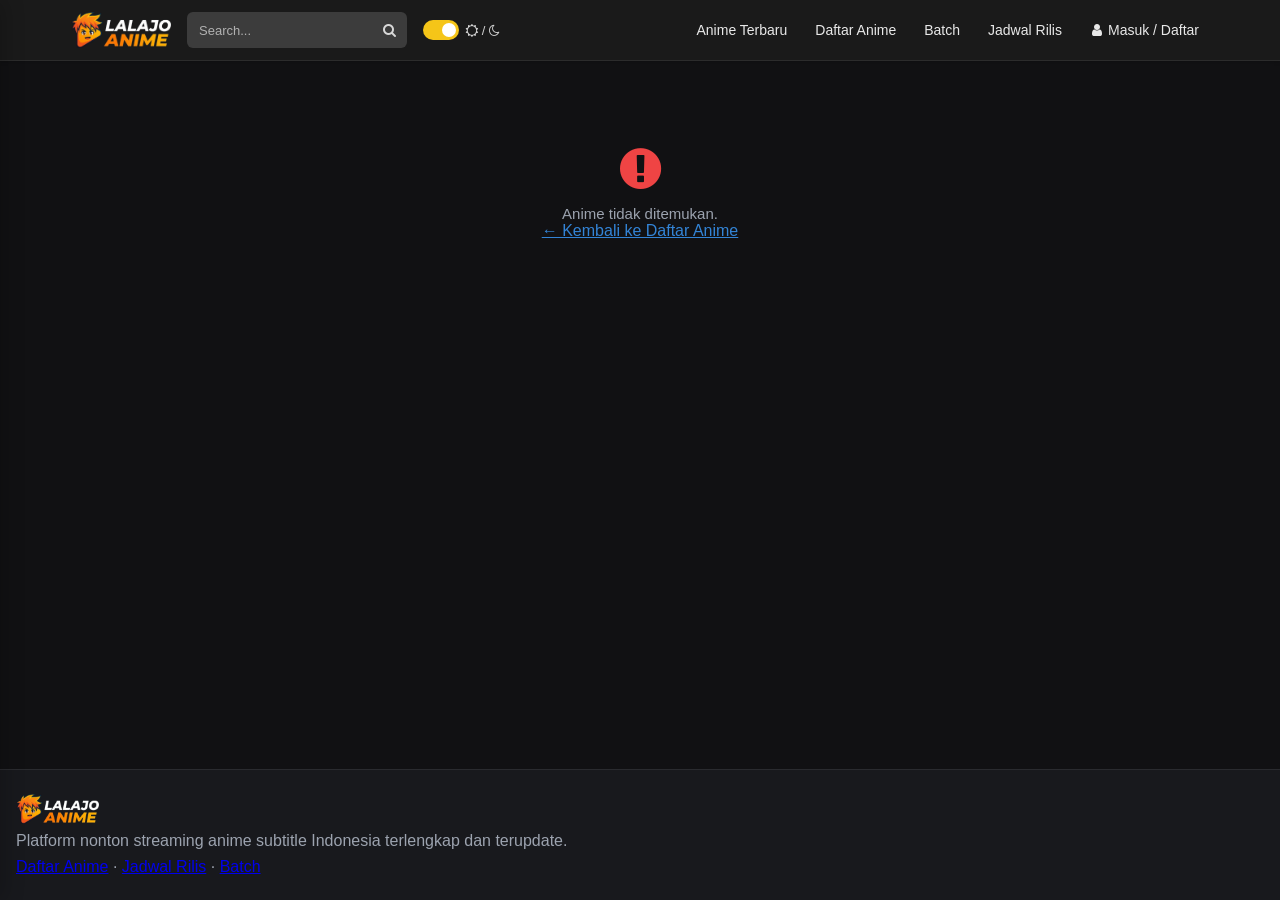
<file: pages/anime.html>
<!DOCTYPE html>
<html lang="id">
<head>
  <meta charset="UTF-8">
  <meta name="viewport" content="width=device-width, initial-scale=1.0">
  <title>Detail Anime - Lalajo Anime</title>
  <link rel="stylesheet" href="../assets/css/font-awesome.min.css">
  <link rel="stylesheet" href="../assets/css/style.css?v=1.0.3">
</head>
<body>
<script src="../assets/js/layout.js?v=1.0.3"></script>
<main id="content">
  <div id="anime-content">
    <div style="text-align:center;padding:80px;color:#9ca3af;">
      <i class="fa fa-spinner fa-spin" style="font-size:32px;"></i>
      <p style="margin-top:12px;">Memuat data anime...</p>
    </div>
  </div>
</main>
<script src="../assets/js/main.js?v=1.0.3"></script>
<script>
document.addEventListener('DOMContentLoaded', async () => {
  const params = new URLSearchParams(window.location.search);
  const slug   = params.get('slug');
  const data   = await DB.load();
  const anime  = data.find(a => a.slug === slug || String(a.id) === slug || (a.slug && slug && a.slug.toLowerCase() === slug.toLowerCase()));
  const content = document.getElementById('anime-content');

  if (!anime) {
    content.innerHTML = `<div class="no-results">
      <i class="fa fa-exclamation-circle" style="font-size:48px;color:#ef4444;"></i>
      <p>Anime tidak ditemukan.</p>
      <a href="anime-list.html" style="color:#3384d6;">← Kembali ke Daftar Anime</a>
    </div>`;
    return;
  }

  document.title = `${anime.title} - Lalajo Anime`;

  const statusLabel = anime.status === 'Currently Airing'
    ? '<span style="color:#22c55e;font-weight:700;">● Ongoing</span>'
    : '<span style="color:#9ca3af;font-weight:700;">● Completed</span>';

  const genreTags = anime.genres.map(g =>
    `<a href="anime-list.html?genre=${encodeURIComponent(g)}" class="genre-tag">${g}</a>`
  ).join('');

  const episodeList = anime.episodes_list.length
    ? anime.episodes_list.map(ep => `
        <li class="episode-item">
          <a href="watch?slug=${anime.slug}&ep=${ep.ep}">
            <span class="ep-num">${ep.ep}</span>
            ${ep.title}
          </a>
          <span class="ep-date">${ep.date}</span>
        </li>
      `).join('')
    : '<li style="padding:16px;color:#9ca3af;font-size:14px;">Belum ada episode tersedia</li>';

  // Related anime (same genre, exclude self)
  const related = data.filter(a =>
    a.slug !== slug && a.genres.some(g => anime.genres.includes(g))
  ).slice(0, 5);

  const relatedHTML = related.map(a => `
    <a href="anime?slug=${a.slug}" style="display:flex;align-items:center;gap:10px;padding:8px 0;border-bottom:1px solid rgba(255,255,255,0.06);text-decoration:none;color:inherit;">
      <img src="${a.thumbnail}" alt="${a.title}" style="width:44px;height:62px;object-fit:cover;border-radius:4px;" onerror="this.src='https://placehold.co/44x62/333/fff?text=N%2FA'">
      <div>
        <div style="font-size:13px;font-weight:600;line-height:1.3;">${a.title}</div>
        <div style="font-size:11px;color:#9ca3af;margin-top:2px;">${a.type} · ⭐ ${a.score.toFixed(2)}</div>
      </div>
    </a>
  `).join('');

  content.innerHTML = `
    <!-- Breadcrumb -->
    <nav style="font-size:13px;color:#9ca3af;margin-bottom:20px;">
      <a href="../" style="color:#3384d6;text-decoration:none;">Beranda</a> ›
      <a href="anime-list" style="color:#3384d6;text-decoration:none;">Anime</a> ›
      <span>${anime.title}</span>
    </nav>

    <div style="display:grid;grid-template-columns:1fr;gap:28px;">
      <!-- Left: poster + info -->
      <div style="display:grid;grid-template-columns:1fr;gap:24px;" class="detail-grid">

        <!-- Poster + meta col -->
        <div class="anime-poster">
          <img src="${anime.thumbnail}" alt="${anime.title}"
               style="width:100%;max-width:220px;border-radius:10px;"
               onerror="this.src='https://placehold.co/212x300/333/fff?text=N%2FA'">
          <div class="action-btns" style="margin-top:12px;display:flex;flex-direction:column;gap:8px;max-width:220px;">
            ${anime.episodes_list.length
              ? `<a href="watch?slug=${anime.slug}&ep=1" class="btn-primary">
                   <span class="fa fa-play"></span> Tonton Episode 1
                 </a>`
              : `<span class="btn-primary" style="opacity:0.5;cursor:not-allowed;">Belum Tersedia</span>`
            }
            <a href="anime-list" class="btn-secondary">
              <span class="fa fa-list"></span> Daftar Anime
            </a>
          </div>
        </div>

        <!-- Info col -->
        <div class="anime-info">
          <h1>${anime.title}</h1>

          <!-- Score bar -->
          <div style="display:flex;align-items:center;gap:16px;margin-bottom:16px;flex-wrap:wrap;">
            <div style="display:flex;align-items:center;gap:6px;background:#f5c51822;border:1px solid #f5c51844;border-radius:8px;padding:8px 14px;">
              <span style="font-size:20px;color:#f5c518;">★</span>
              <div>
                <div style="font-size:20px;font-weight:800;color:#f5c518;">${anime.score.toFixed(2)}</div>
                <div style="font-size:11px;color:#9ca3af;">Score</div>
              </div>
            </div>
            <div style="display:flex;align-items:center;gap:6px;background:#3384d622;border:1px solid #3384d644;border-radius:8px;padding:8px 14px;">
              <span style="font-size:20px;">👁</span>
              <div>
                <div style="font-size:18px;font-weight:800;">${anime.views.toLocaleString()}</div>
                <div style="font-size:11px;color:#9ca3af;">Views</div>
              </div>
            </div>
          </div>

          <ul class="anime-meta-list">
            <li><strong>Judul:</strong> ${anime.title}</li>
            <li><strong>Tipe:</strong> ${anime.type}</li>
            <li><strong>Status:</strong> ${statusLabel}</li>
            <li><strong>Episode:</strong> ${anime.episodes}</li>
            <li><strong>Studio:</strong> ${anime.studio}</li>
            <li><strong>Tahun:</strong> ${anime.year}</li>
            <li><strong>Season:</strong> ${anime.season}</li>
            ${anime.day ? `<li><strong>Jadwal Tayang:</strong> ${anime.day}, ${anime.time} WIB</li>` : ''}
          </ul>

          <div class="genre-tags">${genreTags}</div>

          <div class="synopsis-box">
            <h3>Sinopsis</h3>
            <p>${anime.synopsis}</p>
          </div>
        </div>
      </div>

      <!-- Episode list + sidebar -->
      <div style="display:grid;grid-template-columns:1fr;gap:24px;" id="bottom-grid">

        <!-- Episodes -->
        <div class="episode-section">
          <div class="section-title">Daftar Episode (${anime.episodes_list.length})</div>
          <ul class="episode-list">${episodeList}</ul>
        </div>

        <!-- Related -->
        ${related.length ? `
        <div>
          <div class="section-title">Anime Terkait</div>
          <div>${relatedHTML}</div>
        </div>` : ''}

      </div>
    </div>
  `;

  // Responsive: 2-col on wide screen
  const style = document.createElement('style');
  style.textContent = `
    @media(min-width:768px) {
      .detail-grid { grid-template-columns: 220px 1fr !important; }
      #bottom-grid { grid-template-columns: 1fr 260px !important; }
    }
  `;
  document.head.appendChild(style);
});
</script>
</body>
</html>
</file>
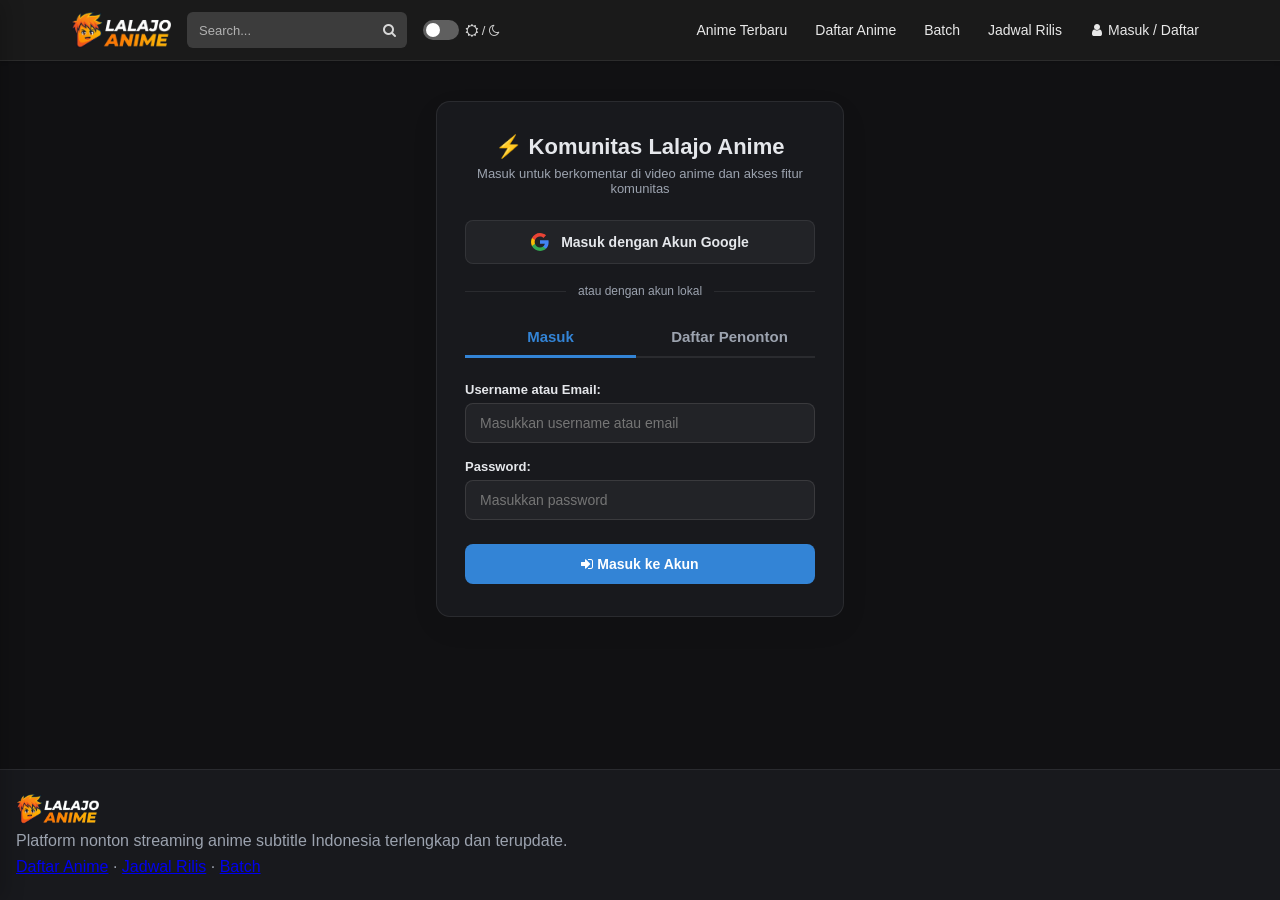
<file: pages/login.html>
<!DOCTYPE html>
<html lang="id">
<head>
  <meta charset="UTF-8">
  <meta name="viewport" content="width=device-width, initial-scale=1.0">
  <title>Masuk / Daftar - Lalajo Anime</title>
  <link rel="stylesheet" href="../assets/css/font-awesome.min.css">
  <link rel="stylesheet" href="../assets/css/style.css?v=1.0.3">
  <script src="https://accounts.google.com/gsi/client" async defer></script>
  <script>(function(){var m=localStorage.getItem('theme-mode')||'darkmode';if(m==='darkmode'||m==='dark')document.body&&document.body.classList.add('darkmode');})();</script>
  <style>
    .auth-container {
      max-width: 440px;
      margin: 40px auto;
      padding: 0 16px;
    }
    .auth-card {
      background: var(--bg-card, #fff);
      border: 1px solid var(--border-dark, #e5e7eb);
      border-radius: 14px;
      padding: 32px 28px;
      box-shadow: 0 10px 30px rgba(0,0,0,0.06);
    }
    .auth-tabs {
      display: flex;
      gap: 8px;
      border-bottom: 2px solid var(--border-dark, #e5e7eb);
      margin-bottom: 24px;
    }
    .auth-tab-btn {
      flex: 1;
      padding: 10px;
      background: none;
      border: none;
      border-bottom: 3px solid transparent;
      margin-bottom: -2px;
      font-size: 15px;
      font-weight: 700;
      color: var(--text-muted, #9ca3af);
      cursor: pointer;
      transition: all 0.2s;
    }
    .auth-tab-btn.active {
      color: var(--brand, #3384d6);
      border-bottom-color: var(--brand, #3384d6);
    }
    .btn-google {
      display: flex;
      align-items: center;
      justify-content: center;
      gap: 12px;
      width: 100%;
      padding: 12px;
      border-radius: 8px;
      border: 1px solid var(--border-dark, #e5e7eb);
      background: var(--bg-card2, #f9fafb);
      color: inherit;
      font-size: 14px;
      font-weight: 700;
      text-decoration: none;
      transition: all 0.2s;
      margin-bottom: 20px;
    }
    .btn-google:hover {
      background: rgba(128,128,128,0.1);
      border-color: #3384d6;
    }
    .auth-divider {
      display: flex;
      align-items: center;
      gap: 12px;
      margin: 20px 0;
      color: var(--text-muted, #9ca3af);
      font-size: 12px;
    }
    .auth-divider::before, .auth-divider::after {
      content: '';
      flex: 1;
      height: 1px;
      background: var(--border-dark, #e5e7eb);
    }
    .form-group {
      margin-bottom: 16px;
    }
    .form-group label {
      display: block;
      font-size: 13px;
      font-weight: 600;
      margin-bottom: 6px;
    }
    .form-control {
      width: 100%;
      padding: 11px 14px;
      border-radius: 8px;
      border: 1px solid rgba(128,128,128,0.25);
      background: var(--bg-card2, #f9fafb);
      color: inherit;
      font-size: 14px;
      outline: none;
      box-sizing: border-box;
      transition: border-color 0.2s;
    }
    .form-control:focus {
      border-color: var(--brand, #3384d6);
    }
    .btn-auth-submit {
      width: 100%;
      padding: 12px;
      border-radius: 8px;
      border: none;
      background: var(--brand, #3384d6);
      color: #fff;
      font-size: 14px;
      font-weight: 700;
      cursor: pointer;
      transition: opacity 0.2s;
      margin-top: 8px;
    }
    .btn-auth-submit:hover {
      opacity: 0.9;
    }
    .alert-box {
      padding: 10px 14px;
      border-radius: 8px;
      font-size: 13px;
      margin-bottom: 16px;
      display: none;
    }
    .alert-error {
      background: rgba(239, 68, 68, 0.12);
      border: 1px solid rgba(239, 68, 68, 0.3);
      color: #ef4444;
    }
    .alert-success {
      background: rgba(16, 185, 129, 0.12);
      border: 1px solid rgba(16, 185, 129, 0.3);
      color: #10b981;
    }
  </style>
</head>
<body>
<script src="../assets/js/layout.js?v=1.0.3"></script>

<main class="auth-container">
  <div class="auth-card">
    <div style="text-align: center; margin-bottom: 24px;">
      <h1 style="font-size: 22px; font-weight: 800; margin-bottom: 6px;">⚡ Komunitas Lalajo Anime</h1>
      <p style="font-size: 13px; color: var(--text-muted, #9ca3af);">
        Masuk untuk berkomentar di video anime dan akses fitur komunitas
      </p>
    </div>

    <!-- Google Login Button -->
    <div style="margin-bottom: 16px;">
      <button type="button" id="btn-google-login" class="btn-google" style="cursor:pointer;width:100%;margin-bottom:8px;">
        <svg width="18" height="18" viewBox="0 0 18 18">
          <path fill="#4285F4" d="M17.64 9.2c0-.637-.057-1.251-.164-1.84H9v3.481h4.844c-.209 1.125-.843 2.078-1.796 2.717v2.258h2.908c1.702-1.567 2.684-3.874 2.684-6.616z"/>
          <path fill="#34A853" d="M9 18c2.43 0 4.467-.806 5.956-2.184l-2.908-2.258c-.806.54-1.837.86-3.048.86-2.344 0-4.328-1.584-5.036-3.711H.957v2.332C2.438 15.983 5.482 18 9 18z"/>
          <path fill="#FBBC05" d="M3.964 10.707c-.18-.54-.282-1.117-.282-1.707s.102-1.167.282-1.707V4.961H.957C.347 6.173 0 7.547 0 9s.347 2.827.957 4.039l3.007-2.332z"/>
          <path fill="#EA4335" d="M9 3.58c1.321 0 2.508.454 3.44 1.345l2.582-2.58C13.463.891 11.426 0 9 0 5.482 0 2.438 2.017.957 4.961L3.964 7.293C4.672 5.166 6.656 3.58 9 3.58z"/>
        </svg>
        Masuk dengan Akun Google
      </button>

      <!-- Box Input Cepat Akun Google -->
      <div id="google-prompt-box" style="display:none;background:var(--bg-card2,#f9fafb);border:1px solid rgba(66,133,244,0.3);border-radius:10px;padding:14px;margin-top:8px;text-align:left;">
        <div style="font-size:13px;font-weight:700;color:#2563eb;margin-bottom:6px;">
          <i class="fa fa-google"></i> Masuk Instan Penonton Google
        </div>
        <p style="font-size:12px;color:var(--text-muted);margin-bottom:10px;">
          Ketik email Google / Gmail Anda untuk langsung masuk sebagai penonton:
        </p>
        <div style="display:flex;gap:8px;">
          <input type="email" id="google-email-input" class="form-control" placeholder="nama@gmail.com" style="flex-grow:1;padding:8px 12px;font-size:13px;">
          <button type="button" id="btn-submit-google-quick" class="btn-auth-submit" style="width:auto;padding:8px 16px;font-size:13px;margin:0;">
            Masuk
          </button>
        </div>
      </div>
    </div>

    <div class="auth-divider">atau dengan akun lokal</div>

    <!-- Tabs Nav -->
    <div class="auth-tabs">
      <button class="auth-tab-btn active" id="tab-btn-login" onclick="switchAuthTab('login')">Masuk</button>
      <button class="auth-tab-btn" id="tab-btn-register" onclick="switchAuthTab('register')">Daftar Penonton</button>
    </div>

    <div id="auth-alert" class="alert-box"></div>

    <!-- Form Masuk -->
    <form id="form-login">
      <div class="form-group">
        <label for="login-username">Username atau Email:</label>
        <input type="text" id="login-username" class="form-control" placeholder="Masukkan username atau email" required>
      </div>
      <div class="form-group">
        <label for="login-password">Password:</label>
        <input type="password" id="login-password" class="form-control" placeholder="Masukkan password" required>
      </div>
      <button type="submit" class="btn-auth-submit" id="btn-submit-login">
        <span class="fa fa-sign-in"></span> Masuk ke Akun
      </button>
    </form>

    <!-- Form Daftar -->
    <form id="form-register" style="display: none;">
      <div class="form-group">
        <label for="reg-username">Username Penonton:</label>
        <input type="text" id="reg-username" class="form-control" placeholder="Nama panggilan unik" required>
      </div>
      <div class="form-group">
        <label for="reg-email">Alamat Email (Opsional):</label>
        <input type="email" id="reg-email" class="form-control" placeholder="email@contoh.com">
      </div>
      <div class="form-group">
        <label for="reg-password">Password:</label>
        <input type="password" id="reg-password" class="form-control" placeholder="Minimal 4 karakter" required>
      </div>
      <button type="submit" class="btn-auth-submit" id="btn-submit-reg">
        <span class="fa fa-user-plus"></span> Daftar sebagai Penonton
      </button>
      <div style="margin-top: 14px; font-size: 12px; color: var(--text-muted); text-align: center;">
        Pendaftaran gratis dan langsung aktif.
      </div>
    </form>

  </div>
</main>

<script>
function showAlert(msg, isError = true) {
  const alertEl = document.getElementById('auth-alert');
  alertEl.textContent = msg;
  alertEl.className = 'alert-box ' + (isError ? 'alert-error' : 'alert-success');
  alertEl.style.display = 'block';
}

function decodeJwt(token) {
  try {
    const base64Url = token.split('.')[1];
    const base64 = base64Url.replace(/-/g, '+').replace(/_/g, '/');
    const jsonPayload = decodeURIComponent(atob(base64).split('').map(function(c) {
      return '%' + ('00' + c.charCodeAt(0).toString(16)).slice(-2);
    }).join(''));
    return JSON.parse(jsonPayload);
  } catch(e) {
    return null;
  }
}

function getRedirectUrl(role) {
  const inPages = window.location.pathname.includes('/pages/');
  if (role === 'admin') {
    return inPages ? 'admin.html' : '/admin';
  }
  return inPages ? 'user.html' : '/user';
}

window.handleGoogleCredentialResponse = async function(response) {
  if (!response || !response.credential) {
    showAlert('Gagal membaca kredensial Google');
    return;
  }
  showAlert('Memverifikasi akun Google...', false);

  let user = null;
  const payload = decodeJwt(response.credential);
  if (payload) {
    const uname = payload.name || (payload.email ? payload.email.split('@')[0] : 'Penonton');
    user = {
      id: payload.sub || Date.now(),
      username: uname,
      email: payload.email || '',
      avatar: payload.picture || `https://api.dicebear.com/7.x/adventurer/svg?seed=${uname}`,
      role: 'user',
      google_id: payload.sub
    };
  }

  try {
    const res = await fetch('/api/auth/google/verify', {
      method: 'POST',
      headers: { 'Content-Type': 'application/json' },
      body: JSON.stringify({ credential: response.credential })
    });
    if (res.ok) {
      const data = await res.json();
      if (data.status === 'success' && data.user) user = data.user;
    }
  } catch(e) {}

  if (!user) {
    showAlert('Gagal memproses data akun Google');
    return;
  }

  localStorage.setItem('auth_token', 'google_token_' + Date.now());
  localStorage.setItem('auth_user', JSON.stringify(user));
  showAlert('Login Google berhasil! Mengalihkan...', false);

  setTimeout(() => {
    window.location.href = getRedirectUrl(user.role);
  }, 500);
};

const googleBtn = document.getElementById('btn-google-login');
const googlePromptBox = document.getElementById('google-prompt-box');
const googleInput = document.getElementById('google-email-input');
const googleSubmit = document.getElementById('btn-submit-google-quick');

googleBtn?.addEventListener('click', () => {
  if (!googlePromptBox) return;
  if (googlePromptBox.style.display === 'none') {
    googlePromptBox.style.display = 'block';
    googleInput?.focus();
  } else {
    googlePromptBox.style.display = 'none';
  }
});

function loginWithGoogleEmail(emailStr) {
  if (!emailStr || !emailStr.trim()) {
    showAlert('Masukkan alamat email Google / Gmail');
    return;
  }
  const cleanEmail = emailStr.trim();
  const uname = cleanEmail.split('@')[0] || 'Penonton';
  const user = {
    id: Date.now(),
    username: uname,
    email: cleanEmail,
    avatar: `https://api.dicebear.com/7.x/adventurer/svg?seed=${uname}`,
    role: 'user',
    google_id: 'google_' + Date.now()
  };
  localStorage.setItem('auth_token', 'google_token_' + Date.now());
  localStorage.setItem('auth_user', JSON.stringify(user));
  showAlert('Login dengan akun Google (' + cleanEmail + ') berhasil! Mengalihkan...', false);
  setTimeout(() => {
    window.location.href = getRedirectUrl('user');
  }, 500);
}

googleSubmit?.addEventListener('click', () => {
  if (googleInput) loginWithGoogleEmail(googleInput.value);
});

googleInput?.addEventListener('keydown', (e) => {
  if (e.key === 'Enter') {
    e.preventDefault();
    loginWithGoogleEmail(googleInput.value);
  }
});

function switchAuthTab(tab) {
  const btnLogin = document.getElementById('tab-btn-login');
  const btnReg = document.getElementById('tab-btn-register');
  const formLogin = document.getElementById('form-login');
  const formReg = document.getElementById('form-register');
  const alertEl = document.getElementById('auth-alert');
  alertEl.style.display = 'none';

  if (tab === 'login') {
    btnLogin.classList.add('active');
    btnReg.classList.remove('active');
    formLogin.style.display = 'block';
    formReg.style.display = 'none';
  } else {
    btnReg.classList.add('active');
    btnLogin.classList.remove('active');
    formReg.style.display = 'block';
    formLogin.style.display = 'none';
  }
}

// Redirect jika sudah login
async function checkExistingSession() {
  const token = localStorage.getItem('auth_token');
  const rawUser = localStorage.getItem('auth_user');
  let user = null;
  if (rawUser) {
    try { user = JSON.parse(rawUser); } catch(e) {}
  }
  if (token && user) {
    window.location.href = getRedirectUrl(user.role);
  }
}

// Handler Submit Login
document.getElementById('form-login').addEventListener('submit', async (e) => {
  e.preventDefault();
  const username = document.getElementById('login-username').value.trim();
  const password = document.getElementById('login-password').value.trim();
  const btn = document.getElementById('btn-submit-login');

  btn.disabled = true;
  btn.textContent = 'Memproses...';

  try {
    let data = null;
    try {
      const res = await fetch('/api/auth/login', {
        method: 'POST',
        headers: { 'Content-Type': 'application/json' },
        body: JSON.stringify({ username, password })
      });
      if (res.ok) {
        data = await res.json();
      } else {
        const errData = await res.json().catch(() => null);
        if (errData && errData.message) var serverErrMsg = errData.message;
      }
    } catch (e) {}

    if (!data || data.status !== 'success') {
      if (username.toLowerCase() === 'ezakasep' && password === 'ezakasep') {
        data = {
          status: 'success',
          token: 'local_admin_token',
          user: { id: 1, username: 'ezakasep', role: 'admin', avatar: 'https://api.dicebear.com/7.x/bottts/svg?seed=ezakasep' }
        };
      } else {
        let users = JSON.parse(localStorage.getItem('local_users') || '[]');
        if (!users.length) {
          try {
            const fRes = await fetch('../data/users.json?t=' + Date.now());
            if (fRes.ok) users = await fRes.json();
          } catch(e) {}
        }
        const found = users.find(u => {
          const uMatch = (u.username || '').toLowerCase() === username.toLowerCase();
          const eMatch = u.email && (u.email || '').toLowerCase() === username.toLowerCase();
          const pMatch = String(u.password || '').trim() === password;
          return (uMatch || eMatch) && pMatch;
        });

        if (found) {
          data = {
            status: 'success',
            token: 'local_token_' + found.id,
            user: { id: found.id, username: found.username, role: found.role || 'user', avatar: found.avatar || `https://api.dicebear.com/7.x/adventurer/svg?seed=${found.username}` }
          };
        } else {
          throw new Error(serverErrMsg || (data && data.message) || 'Username atau password salah');
        }
      }
    }

    localStorage.setItem('auth_token', data.token);
    localStorage.setItem('auth_user', JSON.stringify(data.user));
    showAlert('Login berhasil! Mengalihkan...', false);

    setTimeout(() => {
      if (data.user.role === 'admin') {
        sessionStorage.setItem('admin_logged_in', 'true');
        window.location.href = getRedirectUrl('admin');
      } else {
        window.location.href = getRedirectUrl('user');
      }
    }, 500);
  } catch (err) {
    showAlert(err.message);
  } finally {
    btn.disabled = false;
    btn.innerHTML = '<span class="fa fa-sign-in"></span> Masuk ke Akun';
  }
});

// Handler Submit Register
document.getElementById('form-register').addEventListener('submit', async (e) => {
  e.preventDefault();
  const username = document.getElementById('reg-username').value.trim();
  const email = document.getElementById('reg-email').value.trim();
  const password = document.getElementById('reg-password').value;
  const btn = document.getElementById('btn-submit-reg');

  if (password.length < 4) {
    showAlert('Password minimal 4 karakter');
    return;
  }

  btn.disabled = true;
  btn.textContent = 'Mendaftarkan...';

  try {
    let data = null;
    try {
      const res = await fetch('/api/auth/register', {
        method: 'POST',
        headers: { 'Content-Type': 'application/json' },
        body: JSON.stringify({ username, email, password })
      });
      if (res.ok) data = await res.json();
    } catch (e) {}

    if (!data || data.status !== 'success') {
      const users = JSON.parse(localStorage.getItem('local_users') || '[]');
      if (users.some(u => u.username.toLowerCase() === username.toLowerCase())) {
        throw new Error('Username sudah digunakan');
      }
      const newUser = {
        id: Date.now(),
        username,
        email,
        password,
        role: 'user',
        avatar: 'https://api.dicebear.com/7.x/adventurer/svg?seed=' + username
      };
      users.push(newUser);
      localStorage.setItem('local_users', JSON.stringify(users));
      data = {
        status: 'success',
        token: 'local_token_' + newUser.id,
        user: { id: newUser.id, username: newUser.username, role: 'user', avatar: newUser.avatar }
      };
    }

    localStorage.setItem('auth_token', data.token);
    localStorage.setItem('auth_user', JSON.stringify(data.user));
    showAlert('Akun penonton berhasil dibuat! Mengalihkan...', false);

    setTimeout(() => {
      window.location.href = getRedirectUrl('user');
    }, 500);
  } catch (err) {
    showAlert(err.message);
  } finally {
    btn.disabled = false;
    btn.innerHTML = '<span class="fa fa-user-plus"></span> Daftar sebagai Penonton';
  }
});

document.addEventListener('DOMContentLoaded', () => {
  const params = new URLSearchParams(window.location.search);
  const tokenFromUrl = params.get('auth_token');
  if (tokenFromUrl) {
    localStorage.setItem('auth_token', tokenFromUrl);
    window.location.href = 'user.html';
    return;
  }
  if (params.get('tab') === 'register') {
    switchAuthTab('register');
  }
  if (params.get('error')) {
    showAlert('Otentikasi gagal: ' + params.get('error'));
  }
  checkExistingSession();
});
</script>
</body>
</html>
</file>
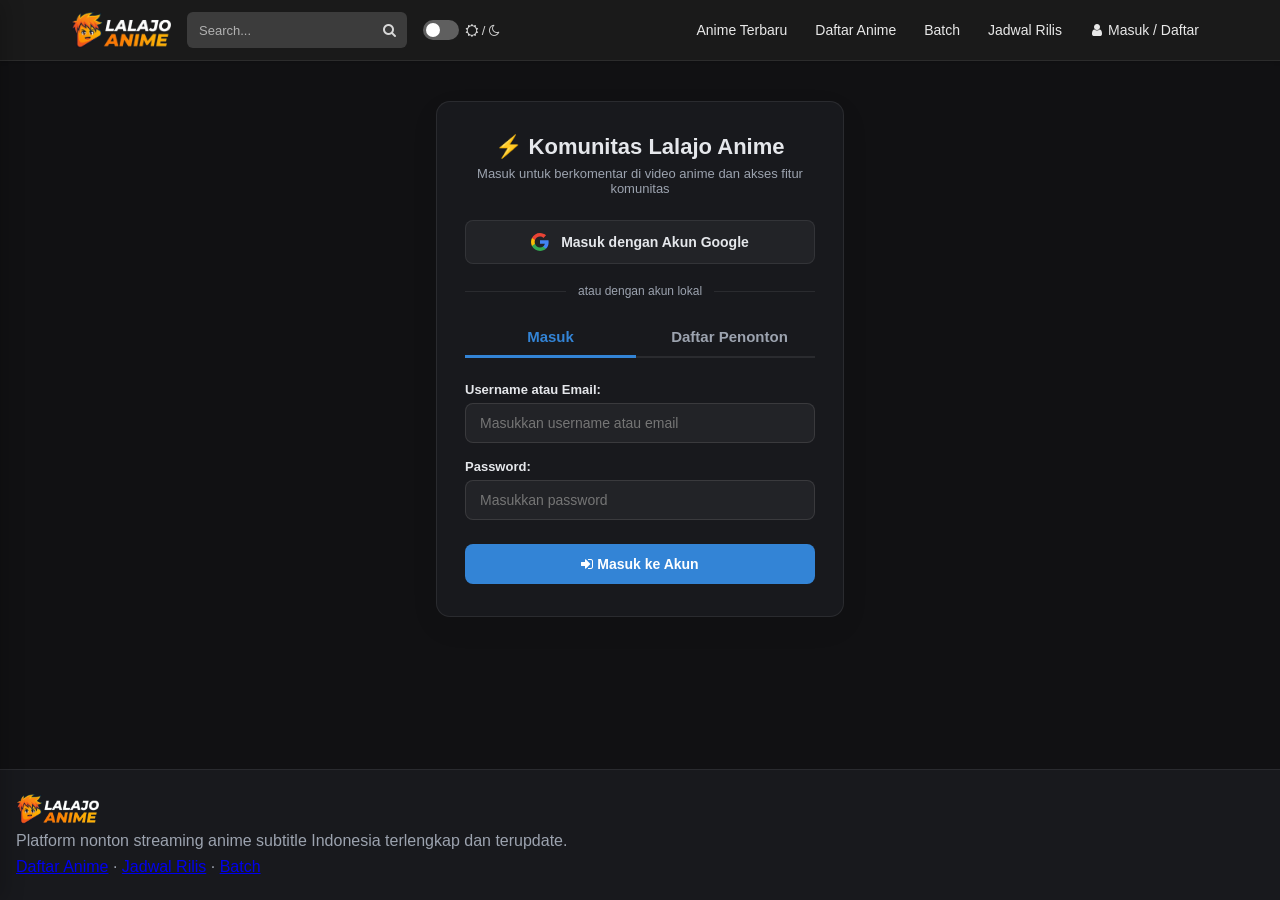
<file: pages/user.html>
<!DOCTYPE html>
<html lang="id">
<head>
  <meta charset="UTF-8">
  <meta name="viewport" content="width=device-width, initial-scale=1.0">
  <title>Profil Saya - Lalajo Anime</title>
  <link rel="stylesheet" href="../assets/css/font-awesome.min.css">
  <link rel="stylesheet" href="../assets/css/style.css?v=1.0.3">
  <script>(function(){var m=localStorage.getItem('theme-mode')||'darkmode';if(m==='darkmode'||m==='dark')document.body&&document.body.classList.add('darkmode');})();</script>
  <style>
    .user-profile-container {
      max-width: 860px;
      margin: 32px auto;
      padding: 0 16px;
    }
    .profile-card {
      background: var(--bg-card, #fff);
      border: 1px solid var(--border-dark, #e5e7eb);
      border-radius: 14px;
      padding: 28px;
      margin-bottom: 24px;
      box-shadow: 0 4px 20px rgba(0,0,0,0.03);
    }
    .profile-header {
      display: flex;
      align-items: center;
      gap: 20px;
      flex-wrap: wrap;
    }
    .profile-avatar {
      width: 84px;
      height: 84px;
      border-radius: 50%;
      border: 3px solid var(--brand, #3384d6);
      object-fit: cover;
      background: #1e1e2e;
    }
    .role-badge {
      display: inline-block;
      padding: 3px 10px;
      border-radius: 20px;
      font-size: 12px;
      font-weight: 700;
    }
    .role-user {
      background: rgba(51, 132, 214, 0.15);
      color: #3384d6;
      border: 1px solid rgba(51, 132, 214, 0.3);
    }
    .role-admin {
      background: rgba(239, 68, 68, 0.15);
      color: #ef4444;
      border: 1px solid rgba(239, 68, 68, 0.3);
    }
    .activity-list {
      display: flex;
      flex-direction: column;
      gap: 12px;
    }
    .activity-item {
      padding: 14px 16px;
      background: var(--bg-card2, #f9fafb);
      border: 1px solid var(--border-dark, #e5e7eb);
      border-radius: 8px;
      display: flex;
      justify-content: space-between;
      align-items: center;
      gap: 12px;
    }
    .btn-logout {
      background: #ef4444;
      color: #fff;
      border: none;
      padding: 8px 16px;
      border-radius: 6px;
      font-size: 13px;
      font-weight: 700;
      cursor: pointer;
      display: inline-flex;
      align-items: center;
      gap: 6px;
    }
    .btn-admin {
      background: #10b981;
      color: #fff;
      border: none;
      padding: 8px 16px;
      border-radius: 6px;
      font-size: 13px;
      font-weight: 700;
      text-decoration: none;
      display: inline-flex;
      align-items: center;
      gap: 6px;
    }
  </style>
</head>
<body>
<script src="../assets/js/layout.js?v=1.0.3"></script>

<main class="user-profile-container">

  <!-- Profile Card -->
  <div class="profile-card" id="profile-card">
    <div style="text-align: center; padding: 40px; color: var(--text-muted);" id="loading-state">
      <i class="fa fa-spinner fa-spin" style="font-size: 32px; margin-bottom: 12px;"></i>
      <p>Memuat profil...</p>
    </div>

    <div id="profile-content" style="display: none;">
      <div style="display: flex; justify-content: space-between; align-items: flex-start; flex-wrap: wrap; gap: 16px;">
        <div class="profile-header">
          <img id="u-avatar" class="profile-avatar" src="" alt="Avatar">
          <div>
            <div style="display: flex; align-items: center; gap: 10px; flex-wrap: wrap;">
              <h1 id="u-username" style="font-size: 22px; font-weight: 800; margin: 0;">Username</h1>
              <span id="u-badge" class="role-badge role-user">⭐ Penonton</span>
            </div>
            <div id="u-email" style="font-size: 13px; color: var(--text-muted); margin-top: 4px;">email@example.com</div>
            <div id="u-joined" style="font-size: 12px; color: var(--text-muted); margin-top: 4px;">Bergabung: -</div>
            <div id="u-vip-status" style="margin-top: 6px;"></div>
          </div>
        </div>

        <div style="display: flex; gap: 8px; flex-wrap: wrap;">
          <a id="btn-admin-panel" href="admin.html" class="btn-admin" style="display: none;">
            <i class="fa fa-dashboard"></i> Panel Admin
          </a>
          <button id="btn-logout" class="btn-logout" onclick="handleLogout()">
            <i class="fa fa-sign-out"></i> Keluar
          </button>
        </div>
      </div>

      <hr style="border: none; border-top: 1px solid var(--border-dark, #e5e7eb); margin: 24px 0;">

      <!-- Quick Actions -->
      <div style="display: flex; gap: 12px; flex-wrap: wrap;">
        <a href="anime-list.html" style="text-decoration: none; padding: 10px 18px; background: var(--brand, #3384d6); color: #fff; border-radius: 8px; font-size: 13px; font-weight: 700; display: inline-flex; align-items: center; gap: 8px;">
          <i class="fa fa-play-circle"></i> Jelajahi & Nonton Anime
        </a>
        <a href="jadwal-rilis.html" style="text-decoration: none; padding: 10px 18px; background: var(--bg-card2, #f9fafb); color: inherit; border: 1px solid var(--border-dark, #e5e7eb); border-radius: 8px; font-size: 13px; font-weight: 700; display: inline-flex; align-items: center; gap: 8px;">
          <i class="fa fa-calendar"></i> Cek Jadwal Rilis
        </a>
      </div>
    </div>
  </div>

  <!-- Komentar & Aktivitas Saya -->
  <div class="profile-card">
    <h2 style="font-size: 18px; font-weight: 800; margin-bottom: 16px; display: flex; align-items: center; gap: 8px;">
      <i class="fa fa-comments" style="color: var(--brand, #3384d6);"></i> Komentar & Diskusi Terakhir
    </h2>
    <div id="activity-container" class="activity-list">
      <div style="text-align: center; padding: 20px; color: var(--text-muted);">Memuat riwayat komentar...</div>
    </div>
  </div>

</main>

<script>
// ponytail: simpan user state di localStorage, refresh saat load halaman
let currentUser = null;

async function loadProfile() {
  const params = new URLSearchParams(window.location.search);
  const tokenFromUrl = params.get('auth_token');
  if (tokenFromUrl) {
    localStorage.setItem('auth_token', tokenFromUrl);
    history.replaceState(null, '', window.location.pathname);
  }

  const token = localStorage.getItem('auth_token');
  let user = null;
  const rawUser = localStorage.getItem('auth_user');
  if (rawUser) {
    try { user = JSON.parse(rawUser); } catch(e) {}
  }

  if (token) {
    try {
      const res = await fetch('/api/auth/me', {
        headers: { 'Authorization': 'Bearer ' + token }
      });
      if (res.ok) {
        const data = await res.json();
        if (data && data.status === 'success' && data.user) {
          user = data.user;
          localStorage.setItem('auth_user', JSON.stringify(user));
        }
      }
    } catch (e) {}
  }

  if (!user) {
    localStorage.removeItem('auth_token');
    localStorage.removeItem('auth_user');
    const loginTarget = window.location.pathname.includes('/pages/') ? 'login.html' : '/login';
    window.location.href = loginTarget;
    return;
  }

  currentUser = user;
  renderUser(currentUser);
  loadActivity(token);
}

function renderUser(u) {
  document.getElementById('loading-state').style.display = 'none';
  document.getElementById('profile-content').style.display = 'block';

  document.getElementById('u-avatar').src = u.avatar || `https://api.dicebear.com/7.x/adventurer/svg?seed=${u.username}`;
  document.getElementById('u-username').textContent = u.username;
  document.getElementById('u-email').textContent = u.email || 'Akun Lokal (Tanpa Email)';
  document.getElementById('u-joined').textContent = 'Bergabung: ' + (u.created_at || 'Baru saja');

  const badge = document.getElementById('u-badge');
  const vipStatusEl = document.getElementById('u-vip-status');
  vipStatusEl.innerHTML = '';

  if (u.role === 'admin') {
    badge.className = 'role-badge role-admin';
    badge.innerHTML = '👑 Administrator';
    document.getElementById('btn-admin-panel').style.display = 'inline-flex';
    vipStatusEl.innerHTML = '<span style="font-size:12px;color:#ef4444;font-weight:700;"><i class="fa fa-infinity"></i> Hak Akses: Penuh & Bebas Semua Iklan Selamanya</span>';
  } else if (u.role === 'vip') {
    badge.className = 'role-badge role-vip';
    badge.style.background = 'rgba(234, 179, 8, 0.2)';
    badge.style.color = '#eab308';
    badge.style.border = '1px solid rgba(234, 179, 8, 0.4)';
    badge.innerHTML = '⭐ VIP Member (Bebas Iklan)';
    document.getElementById('btn-admin-panel').style.display = 'none';

    if (!u.vip_expires_at) {
      vipStatusEl.innerHTML = '<div style="font-size:12px;color:#9333ea;font-weight:700;"><i class="fa fa-infinity"></i> Masa Aktif VIP: Permanent (Selamanya)</div>';
    } else {
      const expTime = new Date(u.vip_expires_at).getTime();
      const diff = expTime - Date.now();
      const daysLeft = Math.max(0, Math.ceil(diff / (1000 * 60 * 60 * 24)));
      const expDateStr = new Date(u.vip_expires_at).toLocaleDateString('id-ID', { day:'numeric', month:'long', year:'numeric', hour:'2-digit', minute:'2-digit' });
      
      if (diff <= 0) {
        badge.className = 'role-badge role-user';
        badge.innerHTML = '👤 Penonton Reguler';
        vipStatusEl.innerHTML = '<div style="font-size:12px;color:#ef4444;background:rgba(239,68,68,0.1);padding:6px 12px;border-radius:6px;border:1px solid rgba(239,68,68,0.25);"><i class="fa fa-exclamation-circle"></i> Masa aktif VIP telah habis. Hubungi Admin untuk perpanjangan.</div>';
      } else {
        vipStatusEl.innerHTML = `
          <div style="font-size:12px;color:#10b981;font-weight:700;">
            <i class="fa fa-hourglass-half"></i> Sisa Masa Aktif VIP: <strong>${daysLeft} Hari</strong> (Hingga ${expDateStr})
          </div>
          <div style="font-size:11px;color:var(--text-muted);margin-top:2px;">
            *Perpanjangan masa aktif VIP dapat dilakukan kapan saja tanpa menunggu expired.
          </div>
        `;
      }
    }
  } else {
    badge.className = 'role-badge role-user';
    badge.innerHTML = '👤 Penonton Reguler';
    document.getElementById('btn-admin-panel').style.display = 'none';

    if (u.vip_expired) {
      vipStatusEl.innerHTML = '<div style="font-size:12px;color:#ef4444;background:rgba(239,68,68,0.1);padding:6px 12px;border-radius:6px;border:1px solid rgba(239,68,68,0.25);"><i class="fa fa-exclamation-circle"></i> Masa aktif VIP telah berakhir. Akun beralih ke Reguler. Hubungi Admin untuk perpanjangan.</div>';
    } else {
      vipStatusEl.innerHTML = '<span style="font-size:12px;color:var(--text-muted);">Status Iklan: Aktif (Upgrade VIP melalui Admin untuk bebas iklan)</span>';
    }
  }
}

async function loadActivity(token) {
  const container = document.getElementById('activity-container');
  let activities = [];
  try {
    const res = await fetch('/api/user/activity', {
      headers: { 'Authorization': 'Bearer ' + token }
    });
    if (res.ok) {
      const data = await res.json();
      if (data && data.activity) activities = data.activity;
    }
  } catch (e) {}

  if (!activities.length) {
    try {
      for (let i = 0; i < localStorage.length; i++) {
        const key = localStorage.key(i);
        if (key && key.startsWith('comments_')) {
          const list = JSON.parse(localStorage.getItem(key) || '[]');
          list.forEach(c => {
            if (currentUser && (c.user_id === currentUser.id || c.username === currentUser.username)) {
              activities.push(c);
            }
          });
        }
      }
    } catch(e) {}
  }

  if (!activities.length) {
    container.innerHTML = `
      <div style="text-align: center; padding: 24px; color: var(--text-muted); font-size: 14px;">
        <i class="fa fa-comment-o" style="font-size: 28px; margin-bottom: 8px; opacity: 0.5;"></i>
        <p>Belum ada komentar yang kamu tulis.</p>
        <p style="font-size: 12px; margin-top: 4px;">Tonton anime dan tinggalkan pendapatmu di kolom komentar!</p>
      </div>
    `;
    return;
  }

  container.innerHTML = activities.map(item => `
    <div class="activity-item">
      <div style="flex-grow: 1;">
        <div style="font-size: 13px; font-weight: 700;">
          Komentar di <a href="watch.html?slug=${item.anime_slug}&ep=${item.ep}" style="color: var(--brand, #3384d6); text-decoration: none;">Episode ${item.ep}</a>
          <span style="font-size: 11px; font-weight: 400; color: var(--text-muted); margin-left: 6px;">(${item.created_at})</span>
        </div>
        <div style="font-size: 13px; margin-top: 4px; color: inherit; opacity: 0.9;">"${escapeHtml(item.content)}"</div>
      </div>
      <a href="watch.html?slug=${item.anime_slug}&ep=${item.ep}" style="padding: 6px 12px; font-size: 12px; font-weight: 600; background: var(--brand, #3384d6); color: #fff; border-radius: 6px; text-decoration: none; flex-shrink: 0;">
        Lihat <i class="fa fa-arrow-right"></i>
      </a>
    </div>
  `).join('');
}

function escapeHtml(str) {
  return str.replace(/&/g, "&amp;").replace(/</g, "&lt;").replace(/>/g, "&gt;").replace(/"/g, "&quot;");
}

async function handleLogout() {
  if (!confirm('Yakin ingin keluar?')) return;
  const token = localStorage.getItem('auth_token');
  try {
    await fetch('/api/auth/logout', {
      method: 'POST',
      headers: { 'Authorization': 'Bearer ' + token }
    });
  } catch (e) {}
  localStorage.removeItem('auth_token');
  localStorage.removeItem('auth_user');
  sessionStorage.removeItem('admin_logged_in');
  window.location.href = '../';
}

document.addEventListener('DOMContentLoaded', loadProfile);
</script>
</body>
</html>
</file>
<file: assets/css/style.css>
/* ============================================
   Lalajo Anime - Custom CSS
   ============================================ */

:root {
  --brand: #3384d6;
  --brand-dark: #2563ab;
  --brand-light: #3c97f3;
  --bg-body: #f3f4f6;
  --bg-dark: #111113;
  --bg-card: #ffffff;
  --bg-card2: #f9fafb;
  --border-dark: #e5e7eb;
  --text-main: #111827;
  --text-muted: #6b7280;
  --accent: #f5c518;
}

*, *::before, *::after { box-sizing: border-box; margin: 0; padding: 0; }

html { height: 100%; scroll-behavior: smooth; }

body {
  font-family: -apple-system, BlinkMacSystemFont, 'Segoe UI', sans-serif;
  min-height: 100%;
  display: flex;
  flex-direction: column;
  background: var(--bg-body);
  color: var(--text-main);
  transition: background 0.2s, color 0.2s;
}

/* ── Dark Mode ── */
body.darkmode, html.darkmode body {
  --bg-body: #111113;
  --bg-dark: #111113;
  --bg-card: #18191d;
  --bg-card2: #222327;
  --border-dark: rgba(255,255,255,0.08);
  --text-main: #e5e7eb;
  --text-muted: #9ca3af;
  background: var(--bg-body);
  color: var(--text-main);
}

/* ── Site Header ── */
.site-header {
  background: var(--brand);
  position: sticky;
  top: 0;
  z-index: 50;
  box-shadow: 0 1px 4px rgba(0,0,0,0.2);
}

body.darkmode .site-header, html.darkmode .site-header { background: #1a1a1a; border-bottom: 1px solid var(--border-dark); }

#primary-menu .container {
  max-width: 1170px;
  margin: 0 auto;
  padding: 0 1rem;
  height: 60px;
  display: flex;
  align-items: center;
  justify-content: space-between;
}

.header-area { display: flex; align-items: center; gap: 1rem; }

.logo-area .site-logo { height: 36px; width: auto; object-fit: contain; }
.logo-area .hdl { display: none; }

/* search desktop */
.search_desktop { position: relative; }
.search_desktop form { display: flex; }
.search_desktop input {
  width: 220px; height: 36px;
  padding: 0 36px 0 12px;
  border-radius: 6px;
  border: none;
  background: rgba(255,255,255,0.15);
  color: #fff;
  font-size: 13px;
  outline: none;
  transition: background 0.2s;
}
.search_desktop input::placeholder { color: rgba(255,255,255,0.6); }
.search_desktop input:focus { background: rgba(255,255,255,0.25); }
.search_desktop .search-button {
  position: absolute; right: 0; top: 0;
  width: 36px; height: 36px;
  background: none; border: none;
  color: rgba(255,255,255,0.8);
  cursor: pointer; font-size: 14px;
}

/* live search dropdown */
.live-search {
  position: absolute; top: calc(100% + 4px); left: 0;
  width: 320px; max-height: 400px; overflow-y: auto;
  background: #fff; border-radius: 8px;
  box-shadow: 0 8px 30px rgba(0,0,0,0.15);
  z-index: 999; display: none;
}
body.darkmode .live-search { background: #2b2c2e; }
.live-search.active { display: block; }
.live-search-item {
  display: flex; align-items: center; gap: 10px;
  padding: 8px 12px; text-decoration: none; color: inherit;
  transition: background 0.15s;
}
.live-search-item:hover { background: #f0f4ff; }
body.darkmode .live-search-item:hover { background: #333; }
.live-search-item img { width: 36px; height: 52px; object-fit: cover; border-radius: 4px; }
.live-search-item .info .name { font-size: 13px; font-weight: 600; }
.live-search-item .info .meta { font-size: 11px; color: var(--text-muted); }

/* theme toggle switch */
.switchmode { display: flex; align-items: center; gap: 6px; }
.switch { position: relative; display: inline-block; width: 36px; height: 20px; }
.switch input { opacity: 0; width: 0; height: 0; }
.slider {
  position: absolute; inset: 0;
  background: rgba(255,255,255,0.3);
  border-radius: 20px; cursor: pointer;
  transition: background 0.2s;
}
.slider:before {
  content: ''; position: absolute;
  width: 14px; height: 14px; left: 3px; bottom: 3px;
  background: #fff; border-radius: 50%;
  transition: transform 0.2s;
}
input:checked + .slider { background: #f5c518; }
input:checked + .slider:before { transform: translateX(16px); }
.switchmode .text { color: rgba(255,255,255,0.8); font-size: 13px; }

/* nav menu */
#site-navigation .menu {
  list-style: none; display: flex; gap: 4px;
}
#site-navigation .menu a {
  display: block; padding: 6px 12px;
  color: rgba(255,255,255,0.9);
  text-decoration: none; font-size: 14px; font-weight: 500;
  border-radius: 6px; transition: background 0.15s, color 0.15s;
}
#site-navigation .menu a:hover,
#site-navigation .menu .current-menu-item a { background: rgba(255,255,255,0.15); color: #fff; }

/* login btn */
.accont a.showlogin {
  display: flex; align-items: center; gap: 6px;
  color: rgba(255,255,255,0.9); text-decoration: none;
  font-size: 14px; padding: 6px 10px; border-radius: 6px;
  transition: background 0.15s;
}
.accont a.showlogin:hover { background: rgba(255,255,255,0.15); }

/* hamburger */
.btnmenu {
  background: none; border: none; color: #fff;
  font-size: 20px; cursor: pointer; padding: 6px;
}

/* ── Mobile menu overlay & drawer ── */
#mobile-menu-overlay {
  position: fixed; inset: 0;
  background: rgba(0,0,0,0.6);
  z-index: 9998;
  opacity: 0; pointer-events: none;
  transition: opacity 0.3s;
}
#mobile-menu-overlay.open { opacity: 1; pointer-events: all; }

#mobile-menu-drawer {
  position: fixed; top: 0; left: 0; bottom: 0;
  width: 290px; max-width: 85vw;
  background: #fff; color: #333;
  z-index: 9999; box-shadow: 4px 0 20px rgba(0,0,0,0.2);
  transform: translateX(-100%);
  transition: transform 0.3s;
  display: flex; flex-direction: column;
}
body.darkmode #mobile-menu-drawer { background: #222; color: #e5e7eb; }
#mobile-menu-drawer.open { transform: translateX(0); }

.drawer-header {
  height: 60px; padding: 0 1rem;
  background: var(--brand-light);
  display: flex; align-items: center; justify-content: space-between;
  border-bottom: 1px solid rgba(255,255,255,0.1);
  flex-shrink: 0;
}
body.darkmode .drawer-header { background: #1a1a1a; }
.drawer-header img { height: 32px; width: auto; }
#close-mobile-menu {
  background: none; border: none; color: #fff;
  font-size: 18px; cursor: pointer; padding: 4px;
  border-radius: 4px; transition: background 0.15s;
}
#close-mobile-menu:hover { background: rgba(255,255,255,0.1); }

.mobile-nav-links { padding: 8px 0; }
.mobile-menu { list-style: none; }
.mobile-menu li a {
  display: block; padding: 12px 16px;
  color: inherit; text-decoration: none; font-size: 15px;
  transition: background 0.15s;
}
.mobile-menu li a:hover { background: #f3f4f6; }
body.darkmode .mobile-menu li a:hover { background: #333; }
.mobile-menu .current-menu-item a { color: var(--brand); font-weight: 600; }

.drawer-footer {
  padding: 12px; border-top: 1px solid #e5e7eb;
  background: #f9fafb; flex-shrink: 0;
  display: flex; align-items: center; justify-content: space-between;
  font-size: 12px;
}
body.darkmode .drawer-footer { background: #1a1a1a; border-color: var(--border-dark); }
#mobile-drawer-theme-toggle {
  display: flex; align-items: center; gap: 6px;
  padding: 6px 12px; border-radius: 6px;
  background: #e5e7eb; border: none; cursor: pointer;
  font-size: 12px; font-weight: 600; transition: background 0.15s;
}
body.darkmode #mobile-drawer-theme-toggle { background: #333; color: #e5e7eb; }

/* ── Mobile search bar ── */
#mobile-search-bar {
  display: none;
  padding: 10px 16px;
  background: #3384d6;
  border-top: 1px solid rgba(255,255,255,0.1);
  position: relative;
}
body.darkmode #mobile-search-bar { background: #1a1a1a; }
#mobile-search-bar.open { display: block; }
#mobile-search-bar form { position: relative; }
#mobile-search-bar input {
  width: 100%; height: 36px; padding: 0 36px 0 12px;
  border-radius: 6px; border: 1px solid transparent;
  background: #fff; color: #333; font-size: 13px; outline: none;
}
body.darkmode #mobile-search-bar input { background: #2b2c2e; color: #e5e7eb; }
#mobile-search-bar button[type="submit"] {
  position: absolute; right: 0; top: 0;
  width: 36px; height: 36px; background: none; border: none;
  color: #666; cursor: pointer;
}

/* ── Main content ── */
#content { flex-grow: 1; max-width: 1170px; margin: 0 auto; width: 100%; padding: 24px 1rem; }

/* ── Page title bar ── */
.page-title-bar {
  border-bottom: 1px solid #e5e7eb;
  padding-bottom: 16px;
  margin-bottom: 24px;
  display: flex; flex-direction: column; gap: 4px;
}
body.darkmode .page-title-bar { border-color: var(--border-dark); }
.page-title-bar h1 { font-size: 24px; font-weight: 800; }
.page-title-bar p { font-size: 13px; color: var(--text-muted); }

/* ── Filter box ── */
.filter-box {
  background: var(--bg-card);
  border: 1px solid var(--border-dark);
  border-radius: 12px;
  padding: 16px;
  margin-bottom: 24px;
}
body:not(.darkmode) .filter-box { background: #fff; border-color: #e5e7eb; }

.filter-label { font-size: 11px; font-weight: 700; color: #6b7280; text-transform: uppercase; letter-spacing: 0.05em; margin-bottom: 8px; display: block; }

.sort-pills { display: flex; gap: 6px; overflow-x: auto; padding-bottom: 4px; }
.sort-pill {
  padding: 6px 12px; border-radius: 8px; font-size: 12px; font-weight: 700;
  white-space: nowrap; text-decoration: none; cursor: pointer; border: none;
  background: var(--bg-card2); color: #9ca3af;
  border: 1px solid rgba(255,255,255,0.05);
  transition: background 0.15s, color 0.15s;
}
body:not(.darkmode) .sort-pill { background: #f3f4f6; color: #374151; border-color: #e5e7eb; }
.sort-pill:hover, .sort-pill.active { background: var(--brand); color: #fff; border-color: transparent; }
.sort-pill.active { background: var(--accent); color: #111; }

.filter-row {
  display: flex; align-items: center; gap: 12px; flex-wrap: wrap;
  padding-top: 12px; border-top: 1px solid rgba(255,255,255,0.05);
  margin-top: 12px;
}
body:not(.darkmode) .filter-row { border-color: #e5e7eb; }
.filter-group { display: flex; align-items: center; gap: 8px; }
.filter-group label { font-size: 12px; font-weight: 600; color: #9ca3af; }
.filter-group select {
  background: var(--bg-card2); border: 1px solid rgba(255,255,255,0.15);
  color: #e5e7eb; border-radius: 8px; padding: 6px 10px; font-size: 12px; outline: none;
}
body:not(.darkmode) .filter-group select { background: #f3f4f6; color: #374151; border-color: #d1d5db; }

/* ── Anime grid ── */
.anime-grid {
  display: grid;
  grid-template-columns: repeat(2, 1fr);
  gap: 14px;
}
@media (min-width: 480px) { .anime-grid { grid-template-columns: repeat(3, 1fr); } }
@media (min-width: 640px) { .anime-grid { grid-template-columns: repeat(4, 1fr); } }
@media (min-width: 900px) { .anime-grid { grid-template-columns: repeat(5, 1fr); } }

/* ── Anime card ── */
.animepost { position: relative; }
.animposx { position: relative; }
.animposx a { text-decoration: none; color: inherit; display: block; }

.content-thumb {
  position: relative; border-radius: 8px; overflow: hidden;
  aspect-ratio: 212/300;
  background: #222;
}
.content-thumb img.anmsa {
  width: 100%; height: 100%; object-fit: cover;
  display: block; transition: transform 0.3s;
}
.animposx:hover .anmsa { transform: scale(1.05); }

.content-thumb .ply {
  position: absolute; inset: 0; display: flex; align-items: center; justify-content: center;
  background: rgba(0,0,0,0.4); opacity: 0; transition: opacity 0.2s; z-index: 2;
}
.animposx:hover .ply { opacity: 1; }
.ply i { font-size: 32px; color: #fff; }

.content-thumb .type {
  position: absolute; top: 6px; left: 6px; z-index: 3;
  padding: 2px 7px; border-radius: 4px; font-size: 11px; font-weight: 700;
  background: #3384d6; color: #fff;
  max-width: 80px; overflow: hidden; text-overflow: ellipsis; white-space: nowrap; line-height: 1.3;
}
.content-thumb .type.Movie { background: #e11d48; }
.content-thumb .type.OVA,
.content-thumb .type.ONA,
.content-thumb .type.Special { background: #7c3aed; }

.content-thumb .score {
  position: absolute; bottom: 6px; right: 6px; z-index: 3;
  background: rgba(0,0,0,0.75); color: #f5c518;
  padding: 2px 7px; border-radius: 4px; font-size: 11px; font-weight: 700;
}
.score i { color: #f5c518; }

.data { padding: 8px 2px 4px; }
.data .title h2 {
  font-size: 13px; font-weight: 700; line-height: 1.3;
  display: -webkit-box; -webkit-line-clamp: 2; -webkit-box-orient: vertical; overflow: hidden;
}
.data .type { font-size: 11px; color: var(--text-muted); margin-top: 2px; }

/* ── Hover tooltip ── */
.stooltip {
  position: absolute; left: calc(100% + 8px); top: 0;
  width: 220px; background: #fff; border-radius: 10px;
  box-shadow: 0 8px 30px rgba(0,0,0,0.18);
  padding: 12px; z-index: 100;
  opacity: 0; pointer-events: none; transform: translateX(-4px);
  transition: opacity 0.2s, transform 0.2s;
}
body.darkmode .stooltip { background: #2b2c2e; color: #e5e7eb; }
.animepost:hover .stooltip { opacity: 1; pointer-events: auto; transform: translateX(0); }
/* flip to left on right edge cards */
.animepost:nth-child(2n) .stooltip,
.animepost:nth-child(3n) .stooltip { left: auto; right: calc(100% + 8px); transform: translateX(4px); }
.animepost:nth-child(2n):hover .stooltip,
.animepost:nth-child(3n):hover .stooltip { transform: translateX(0); }

.stooltip .title h4 { font-size: 13px; font-weight: 700; margin-bottom: 6px; }
.stooltip .metadata { display: flex; align-items: center; gap: 6px; flex-wrap: wrap; margin-bottom: 8px; }
.stooltip .skor { color: #f5c518; font-size: 12px; font-weight: 700; }
.stooltip .type-badge {
  background: #3384d6; color: #fff; font-size: 10px;
  padding: 1px 6px; border-radius: 4px; font-weight: 700;
}
.stooltip .views { font-size: 11px; color: var(--text-muted); }
.stooltip .ttls { font-size: 12px; color: #4b5563; line-height: 1.5; margin-bottom: 8px;
  display: -webkit-box; -webkit-line-clamp: 3; -webkit-box-orient: vertical; overflow: hidden;
}
body.darkmode .stooltip .ttls { color: #9ca3af; }
.stooltip .genres .mta { display: flex; flex-wrap: wrap; gap: 4px; }
.stooltip .genres .mta a {
  font-size: 11px; background: #f3f4f6; color: #374151;
  padding: 2px 8px; border-radius: 4px; text-decoration: none;
  transition: background 0.15s;
}
body.darkmode .stooltip .genres .mta a { background: #333; color: #d1d5db; }
.stooltip .genres .mta a:hover { background: var(--brand); color: #fff; }

/* hide tooltip on mobile */
@media (max-width: 640px) { .stooltip { display: none; } }

/* ── Pagination ── */
.pagination { display: flex; justify-content: center; gap: 6px; margin-top: 32px; flex-wrap: wrap; }
.pagination a, .pagination span {
  display: inline-flex; align-items: center; justify-content: center;
  min-width: 36px; height: 36px; padding: 0 12px;
  border-radius: 8px; font-size: 14px; font-weight: 600;
  text-decoration: none; color: inherit;
  background: #fff; border: 1px solid #e5e7eb; transition: all 0.15s;
}
body.darkmode .pagination a, body.darkmode .pagination span { background: var(--bg-card); border-color: var(--border-dark); }
.pagination a:hover { background: var(--brand); color: #fff; border-color: var(--brand); }
.pagination .current { background: var(--brand); color: #fff; border-color: var(--brand); }

/* ── Anime detail page ── */
.anime-detail-wrap { display: grid; grid-template-columns: 1fr; gap: 24px; }
@media (min-width: 768px) { .anime-detail-wrap { grid-template-columns: 220px 1fr; } }

.anime-poster img { width: 100%; border-radius: 10px; }
.anime-poster .action-btns { display: flex; flex-direction: column; gap: 8px; margin-top: 12px; }
.btn-primary {
  display: block; text-align: center; padding: 10px;
  background: var(--brand); color: #fff; border-radius: 8px;
  text-decoration: none; font-weight: 700; font-size: 14px; transition: background 0.15s;
}
.btn-primary:hover { background: var(--brand-dark); }
.btn-secondary {
  display: block; text-align: center; padding: 10px;
  background: var(--bg-card2); color: #d1d5db; border-radius: 8px;
  text-decoration: none; font-weight: 600; font-size: 14px; transition: background 0.15s;
  border: 1px solid var(--border-dark);
}
body:not(.darkmode) .btn-secondary { background: #f3f4f6; color: #374151; border-color: #e5e7eb; }

.anime-info h1 { font-size: 22px; font-weight: 800; margin-bottom: 12px; }
.anime-meta-list { list-style: none; margin-bottom: 16px; }
.anime-meta-list li { display: flex; gap: 8px; padding: 6px 0; border-bottom: 1px solid #f3f4f6; font-size: 13px; }
body.darkmode .anime-meta-list li { border-color: var(--border-dark); }
.anime-meta-list li strong { min-width: 100px; color: var(--text-muted); flex-shrink: 0; }

.genre-tags { display: flex; flex-wrap: wrap; gap: 6px; margin-bottom: 16px; }
.genre-tag {
  padding: 4px 12px; border-radius: 20px; font-size: 12px; font-weight: 600;
  background: #eff6ff; color: var(--brand); text-decoration: none; transition: all 0.15s;
}
body.darkmode .genre-tag { background: #1e3a5f; color: #93c5fd; }
.genre-tag:hover { background: var(--brand); color: #fff; }

.synopsis-box { margin-bottom: 20px; }
.synopsis-box h3 { font-size: 15px; font-weight: 700; margin-bottom: 8px; }
.synopsis-box p { font-size: 14px; line-height: 1.7; color: #4b5563; }
body.darkmode .synopsis-box p { color: #9ca3af; }

/* ── Episode list ── */
.episode-section { margin-top: 24px; }
.section-title {
  font-size: 17px; font-weight: 800; margin-bottom: 16px;
  padding-bottom: 8px; border-bottom: 2px solid var(--brand);
  display: inline-block;
}
.episode-list { list-style: none; display: flex; flex-direction: column; gap: 8px; }
.episode-item {
  display: flex; align-items: center; justify-content: space-between;
  padding: 12px 16px; background: #fff; border: 1px solid #e5e7eb;
  border-radius: 8px; transition: all 0.15s;
}
body.darkmode .episode-item { background: var(--bg-card); border-color: var(--border-dark); }
.episode-item:hover { border-color: var(--brand); box-shadow: 0 0 0 2px rgba(51,132,214,0.15); }
.episode-item a { text-decoration: none; color: inherit; font-size: 14px; font-weight: 600; flex-grow: 1; }
.episode-item .ep-date { font-size: 12px; color: var(--text-muted); }
.ep-num {
  display: inline-flex; align-items: center; justify-content: center;
  width: 28px; height: 28px; border-radius: 6px;
  background: var(--brand); color: #fff; font-size: 12px; font-weight: 700;
  margin-right: 10px; flex-shrink: 0;
}

/* ── Jadwal rilis ── */
.schedule-grid { display: grid; grid-template-columns: repeat(auto-fill, minmax(140px, 1fr)); gap: 16px; }
.schedule-day-card {
  background: #fff; border: 1px solid #e5e7eb; border-radius: 10px; overflow: hidden;
}
body.darkmode .schedule-day-card { background: var(--bg-card); border-color: var(--border-dark); }
.schedule-day-header {
  background: var(--brand); color: #fff; padding: 8px 12px;
  font-size: 13px; font-weight: 700;
}
.schedule-day-list { list-style: none; padding: 8px 0; }
.schedule-day-list li a {
  display: block; padding: 6px 12px; font-size: 12px;
  color: inherit; text-decoration: none; transition: background 0.15s;
  line-height: 1.3;
}
.schedule-day-list li a:hover { background: #eff6ff; color: var(--brand); }
body.darkmode .schedule-day-list li a:hover { background: #1e3a5f; color: #93c5fd; }
.schedule-day-list .time-badge { font-size: 10px; color: var(--text-muted); display: block; }

/* ── Daftar batch ── */
.batch-list { display: flex; flex-direction: column; gap: 12px; }
.batch-item {
  display: flex; align-items: center; gap: 16px;
  background: #fff; border: 1px solid #e5e7eb; border-radius: 10px; padding: 12px;
  transition: all 0.15s;
}
body.darkmode .batch-item { background: var(--bg-card); border-color: var(--border-dark); }
.batch-item:hover { border-color: var(--brand); }
.batch-item img { width: 60px; height: 85px; object-fit: cover; border-radius: 6px; flex-shrink: 0; }
.batch-item .info h3 { font-size: 15px; font-weight: 700; margin-bottom: 4px; }
.batch-item .info .meta { font-size: 12px; color: var(--text-muted); }
.batch-item .info .dl-btn {
  display: inline-flex; align-items: center; gap: 6px;
  margin-top: 8px; padding: 6px 14px; background: var(--brand); color: #fff;
  border-radius: 6px; text-decoration: none; font-size: 13px; font-weight: 600; transition: background 0.15s;
}
.batch-item .info .dl-btn:hover { background: var(--brand-dark); }

/* ── Anime terbaru / home latest ── */
.latest-section { margin-bottom: 32px; }
.section-header { display: flex; align-items: center; justify-content: space-between; margin-bottom: 16px; }
.section-header h2 { font-size: 18px; font-weight: 800; }
.see-all {
  font-size: 13px; color: var(--brand); text-decoration: none; font-weight: 600;
  transition: color 0.15s;
}
.see-all:hover { color: var(--brand-dark); }

/* hero banner (home) */
.hero-banner {
  border-radius: 12px; overflow: hidden;
  background: linear-gradient(135deg, #1e3a5f, #2d1b69);
  padding: 32px; color: #fff; margin-bottom: 32px;
  position: relative;
  transition: all 0.2s;
}
body:not(.darkmode) .hero-banner {
  background: linear-gradient(135deg, #e0f2fe, #f3e8ff);
  color: #1e293b;
  border: 1px solid #bfdbfe;
}
body:not(.darkmode) .hero-banner h2 { color: #1e3a8a; }
body:not(.darkmode) .hero-banner p { color: #475569; }
body:not(.darkmode) .hero-banner .cta { background: #3384d6; color: #fff; }

.hero-banner h2 { font-size: 28px; font-weight: 800; margin-bottom: 8px; }
.hero-banner p { font-size: 15px; opacity: 0.8; margin-bottom: 16px; }
.hero-banner .cta { display: inline-flex; align-items: center; gap: 8px; padding: 10px 20px; background: #f5c518; color: #111; border-radius: 8px; text-decoration: none; font-weight: 700; font-size: 14px; transition: opacity 0.15s; }
.hero-banner .cta:hover { opacity: 0.85; }

/* ── Search results ── */
.no-results { text-align: center; padding: 60px 20px; color: var(--text-muted); }
.no-results i { font-size: 48px; margin-bottom: 12px; display: block; }
.no-results p { font-size: 15px; }

/* ── Footer ── */
footer {
  background: #18191d; color: #9ca3af;
  padding: 24px 1rem; margin-top: auto;
  border-top: 1px solid var(--border-dark);
  transition: background 0.2s, color 0.2s;
}
body:not(.darkmode) footer { background: #ffffff; color: #6b7280; border-top: 1px solid #e5e7eb; }
body:not(.darkmode) .footer-inner a { color: #2563eb; }

/* ── Responsive tweaks ── */
@media (max-width: 767px) {
  .search_desktop { display: none !important; }
  .switchmode { display: none !important; }
  #btn-mobile-search-toggle { display: inline-flex !important; }
}
@media (min-width: 768px) {
  #btn-mobile-search-toggle { display: none; }
  .btnmenu { display: none; }
}
@media (min-width: 1024px) {
  #site-navigation { display: flex !important; }
}
@media (max-width: 1023px) {
  #site-navigation { display: none; }
}

/* ── Scrollbar ── */
::-webkit-scrollbar { width: 6px; height: 6px; }
::-webkit-scrollbar-track { background: transparent; }
::-webkit-scrollbar-thumb { background: #555; border-radius: 3px; }
::-webkit-scrollbar-thumb:hover { background: #777; }

/* ── Utility ── */
.hidden { display: none !important; }
.text-muted { color: var(--text-muted); }

/* ── Native App Mode Styles (Khusus Tampilan APK Android) ── */
body.app-mode, html.app-mode {
  background: #0b0f19 !important;
  color: #f1f5f9 !important;
  user-select: none;
  -webkit-tap-highlight-color: transparent;
  scrollbar-width: none !important;
  -ms-overflow-style: none !important;
}
body.app-mode ::-webkit-scrollbar {
  display: none !important;
  width: 0 !important;
  height: 0 !important;
}
body.app-mode #masthead,
body.app-mode footer,
body.app-mode #mobile-menu-drawer,
body.app-mode #mobile-menu-overlay,
body.app-mode .hero-banner {
  display: none !important;
}
body.app-mode main#content,
body.app-mode .container,
body.app-mode .user-profile-container,
body.app-mode .post-body {
  max-width: 100% !important;
  padding: 8px 12px 28px 12px !important;
  margin: 0 !important;
}

/* Quick Category / Filter Pills Bar */
.app-quick-nav { display: none; }
body.app-mode .app-quick-nav {
  display: flex !important;
  gap: 8px !important;
  overflow-x: auto !important;
  padding: 4px 2px 14px 2px !important;
  margin-bottom: 6px !important;
  -webkit-overflow-scrolling: touch !important;
  white-space: nowrap !important;
}
body.app-mode .app-quick-nav .app-pill {
  display: inline-flex !important;
  align-items: center !important;
  gap: 6px !important;
  background: #151c2c !important;
  color: #cbd5e1 !important;
  border: 1px solid rgba(255, 255, 255, 0.08) !important;
  padding: 8px 14px !important;
  border-radius: 20px !important;
  font-size: 13px !important;
  font-weight: 600 !important;
  text-decoration: none !important;
  flex-shrink: 0 !important;
  transition: all 0.15s ease !important;
}
body.app-mode .app-quick-nav .app-pill:active {
  transform: scale(0.95) !important;
}
body.app-mode .app-quick-nav .app-pill.active {
  background: #3384d6 !important;
  color: #ffffff !important;
  border-color: #38bdf8 !important;
  box-shadow: 0 2px 8px rgba(51, 132, 214, 0.4) !important;
}

body.app-mode .section-header {
  margin: 16px 0 10px 0 !important;
  padding: 0 2px !important;
  display: flex !important;
  align-items: center !important;
  justify-content: space-between !important;
}
body.app-mode .section-header h2 {
  font-size: 16px !important;
  font-weight: 800 !important;
  color: #ffffff !important;
}
body.app-mode .section-header .see-all {
  font-size: 12px !important;
  font-weight: 600 !important;
  color: #38bdf8 !important;
  text-decoration: none !important;
  background: rgba(56, 189, 248, 0.1) !important;
  padding: 4px 10px !important;
  border-radius: 20px !important;
}

body.app-mode .page-title-bar {
  padding: 6px 0 10px 0 !important;
  margin-bottom: 12px !important;
  border-bottom: 1px solid rgba(255, 255, 255, 0.08) !important;
}
body.app-mode .page-title-bar h1 {
  font-size: 18px !important;
  font-weight: 800 !important;
  color: #ffffff !important;
}
body.app-mode .page-title-bar p {
  display: none !important;
}

body.app-mode .anime-grid {
  grid-template-columns: repeat(auto-fill, minmax(130px, 1fr)) !important;
  gap: 12px !important;
}
body.app-mode .anime-card {
  border-radius: 12px !important;
  background: #151c2c !important;
  border: 1px solid rgba(255, 255, 255, 0.06) !important;
  box-shadow: 0 4px 14px rgba(0,0,0,0.3) !important;
  overflow: hidden !important;
  transition: transform 0.12s ease !important;
}
body.app-mode .anime-card:active {
  transform: scale(0.96) !important;
}
body.app-mode .anime-card .poster {
  border-radius: 10px 10px 0 0 !important;
  aspect-ratio: 3/4 !important;
  object-fit: cover !important;
}

body.app-mode .filter-box {
  background: #151c2c !important;
  border: 1px solid rgba(255, 255, 255, 0.08) !important;
  border-radius: 14px !important;
  padding: 14px !important;
  margin-bottom: 14px !important;
}
body.app-mode .sort-pill {
  border-radius: 20px !important;
  font-size: 12px !important;
  padding: 6px 14px !important;
}
body.app-mode .filter-group select {
  background: #1e293b !important;
  color: #f1f5f9 !important;
  border: 1px solid rgba(255, 255, 255, 0.1) !important;
  border-radius: 8px !important;
  padding: 8px 12px !important;
}

body.app-mode .profile-card {
  background: #151c2c !important;
  border: 1px solid rgba(255, 255, 255, 0.08) !important;
  border-radius: 14px !important;
  padding: 18px !important;
}
body.app-mode .batch-item {
  background: #151c2c !important;
  border: 1px solid rgba(255, 255, 255, 0.08) !important;
  border-radius: 12px !important;
  padding: 12px !important;
}
body.app-mode .auth-container {
  max-width: 440px !important;
  margin: 20px auto !important;
  padding: 0 16px !important;
}
body.app-mode .auth-card {
  background: #151c2c !important;
  border: 1px solid rgba(255, 255, 255, 0.08) !important;
  border-radius: 16px !important;
  box-shadow: 0 8px 24px rgba(0, 0, 0, 0.4) !important;
}
</file>
